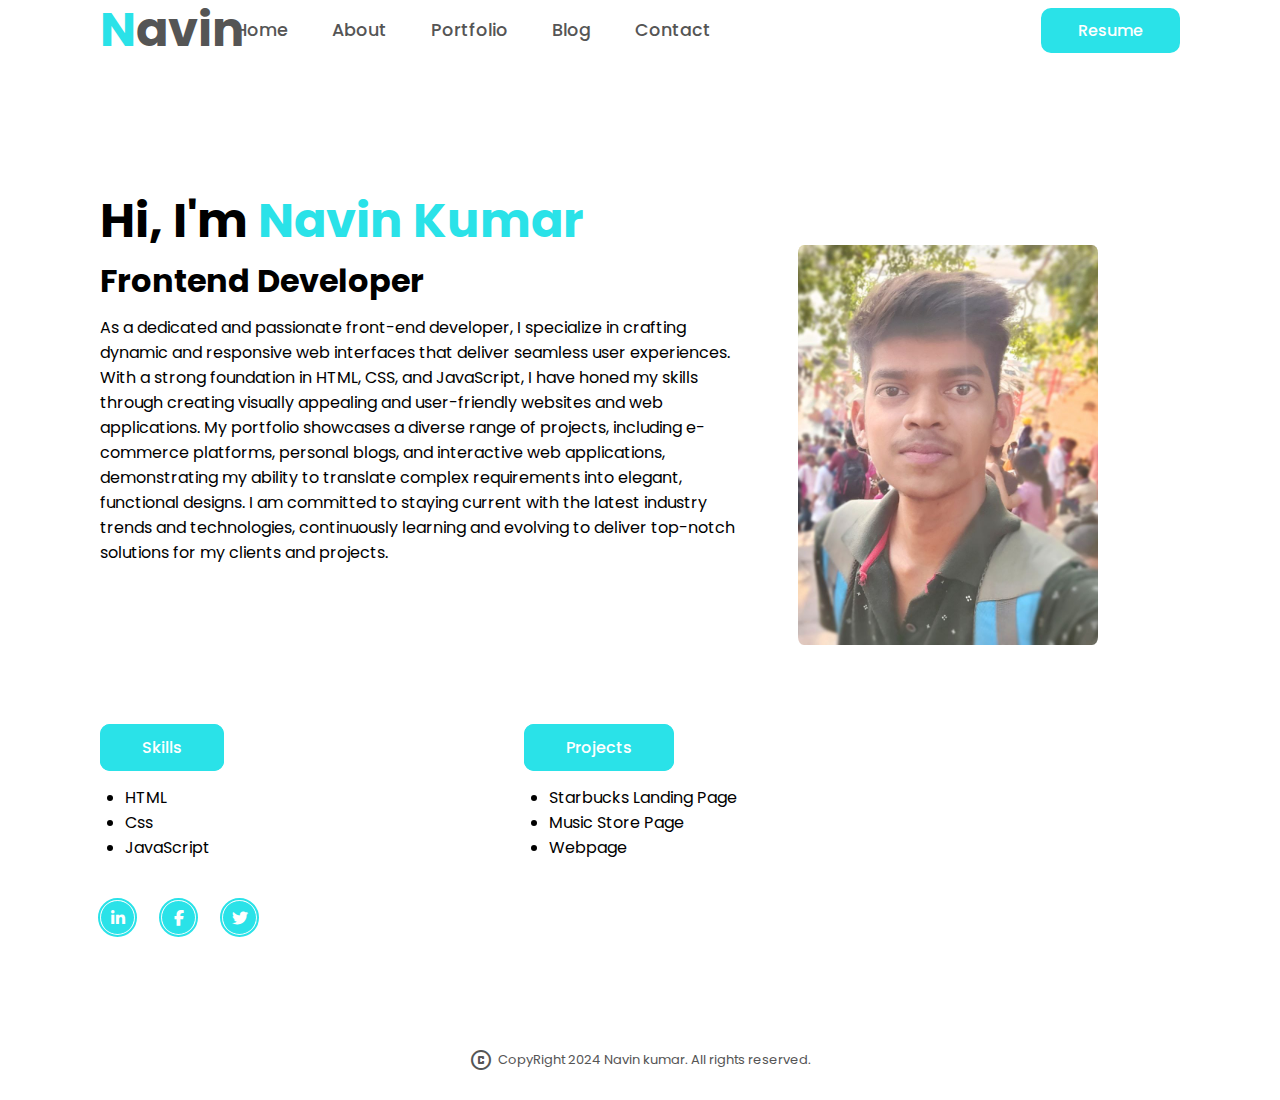
<file: Task 1/index.html>
<!DOCTYPE html>
<html lang="en">
  <head>
    <meta charset="UTF-8" />
    <meta name="viewport" content="width=device-width, initial-scale=1.0" />
    <title>Portfolio of Navin Kumar</title>
    <link
      rel="stylesheet"
      href="https://cdnjs.cloudflare.com/ajax/libs/font-awesome/6.2.0/css/all.min.css"
    />
    <link
      rel="stylesheet"
      href="https://fonts.googleapis.com/css2?family=Material+Symbols+Outlined:opsz,wght,FILL,GRAD@24,400,0,0"
    />
    <link rel="stylesheet" href="style.css" />
  </head>
  <body>
    <header>
      <h2 class="logo"><span>N</span>avin</h2>
      <nav class="navigation">
        <a href="#">Home</a>
        <a href="#">About</a>
        <a href="#">Portfolio</a>
        <a href="#">Blog</a>
        <a
          href="https://www.linkedin.com/in/navin-kumar-365893295?lipi=urn%3Ali%3Apage%3Ad_flagship3_profile_view_base_contact_details%3BnwPJewASRMybOuiZllezuQ%3D%3D"
          >Contact</a
        >
      </nav>
      <a href="#" class="resume">Resume</a>
    </header>
    <section class="home">
      <div class="content">
        <h2>Hi, I'm <span>Navin Kumar</span></h2>
        <h4>Frontend Developer</h4>
        <div class="about">
          <p>
            As a dedicated and passionate front-end developer, I specialize in
            crafting dynamic and responsive web interfaces that deliver seamless
            user experiences. With a strong foundation in HTML, CSS, and
            JavaScript, I have honed my skills through creating visually
            appealing and user-friendly websites and web applications. My
            portfolio showcases a diverse range of projects, including
            e-commerce platforms, personal blogs, and interactive web
            applications, demonstrating my ability to translate complex
            requirements into elegant, functional designs. I am committed to
            staying current with the latest industry trends and technologies,
            continuously learning and evolving to deliver top-notch solutions
            for my clients and projects.
          </p>
          <div class="background-image"></div>
        </div>
        <div class="btn-group">
          <div>
            <a href="#">Skills</a>
            <ul>
              <li>HTML</li>
              <li>Css</li>
              <li>JavaScript</li>
            </ul>
          </div>
          <div>
            <a href="#">Projects</a>
            <ul>
              <li>Starbucks Landing Page</li>
              <li>Music Store Page</li>
              <li>Webpage</li>
            </ul>
          </div>
        </div>
        <div class="social-icons">
          <a
            href="https://www.linkedin.com/in/navin-kumar-365893295?lipi=urn%3Ali%3Apage%3Ad_flagship3_profile_view_base_contact_details%3BnwPJewASRMybOuiZllezuQ%3D%3D"
            ><i class="fa-brands fa-linkedin-in"></i
          ></a>
          <a href="#"><i class="fa-brands fa-facebook-f"></i></a>
          <a href="#"><i class="fa-brands fa-twitter"></i></a>
        </div>
      </div>
    </section>
    <footer class="copyright">
      <span class="material-symbols-outlined"> copyright </span>
      <p>CopyRight 2024 Navin kumar. All rights reserved.</p>
    </footer>
  </body>
</html>
</file>
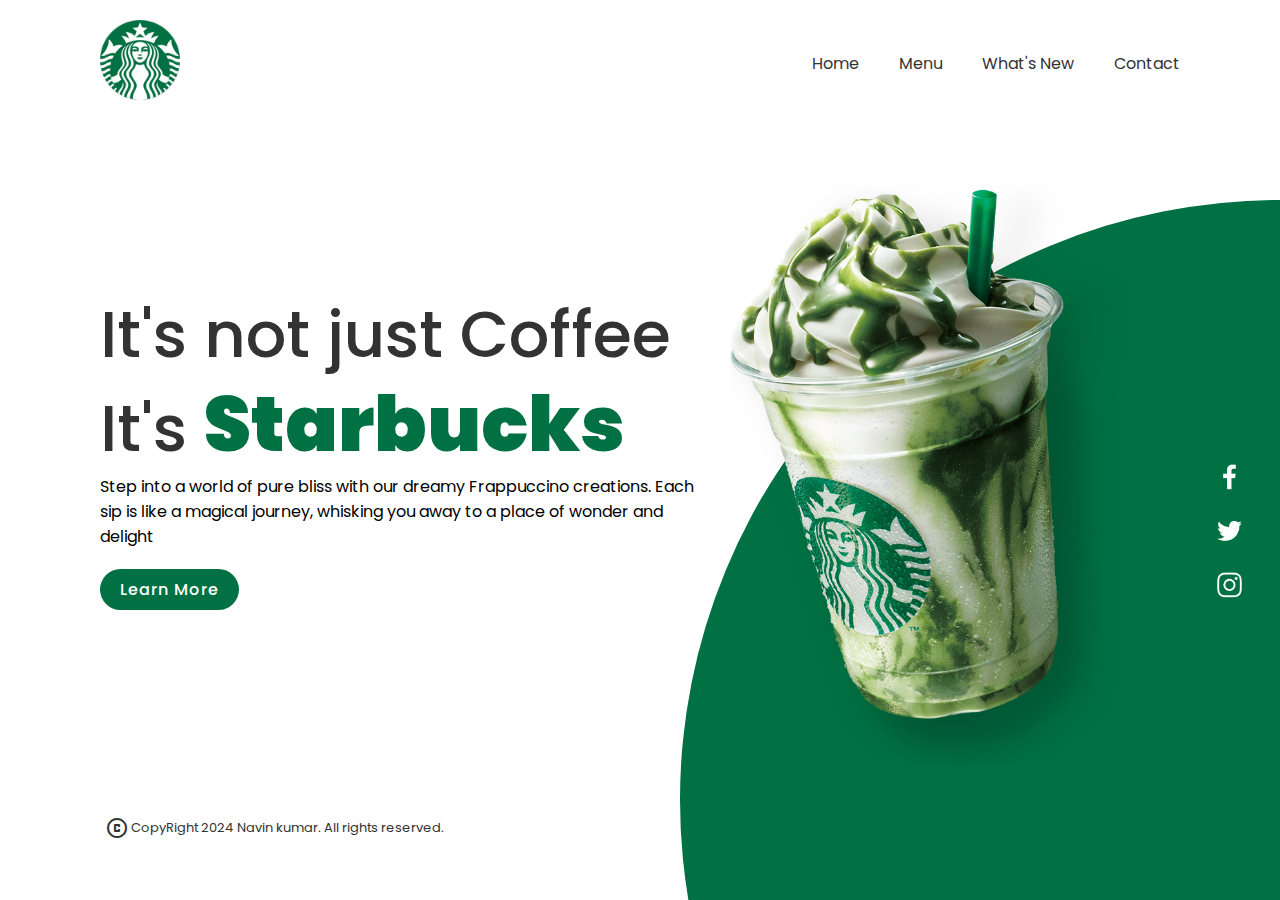
<file: Task 2/index.html>
<!DOCTYPE html>
<html lang="en">
  <head>
    <meta charset="UTF-8" />
    <meta name="viewport" content="width=device-width, initial-scale=1.0" />
    <title>Lander page</title>
    <link
      rel="stylesheet"
      href="https://fonts.googleapis.com/css2?family=Material+Symbols+Outlined:opsz,wght,FILL,GRAD@24,400,0,0"
    />
    <link rel="stylesheet" href="styles.css" />
  </head>
  <body>
    <section>
      <div class="circle"></div>
      <header>
        <a href="#"><img src="logo (1).png" class="logo" /></a>
        <ul>
          <li><a href="#">Home</a></li>
          <li><a href="#">Menu</a></li>
          <li><a href="#">What's New</a></li>
          <li><a href="#">Contact</a></li>
        </ul>
      </header>
      <div class="content">
        <div class="textBox">
          <h2>
            It's not just Coffee<br />It's <span class="bold">Starbucks</span>
          </h2>
          <p>
            Step into a world of pure bliss with our dreamy Frappuccino
            creations. Each sip is like a magical journey, whisking you away to
            a place of wonder and delight
          </p>
          <a href="#">Learn More</a>
        </div>
        <div class="imgBox">
          <img src="coffieCup.png" class="starbucks" />
        </div>
      </div>
      <ul class="icon">
        <li>
          <a href="#"><img src="facebook.png" /></a>
        </li>
        <li>
          <a href="#"><img src="twitter.png" /></a>
        </li>
        <li>
          <a href="#"><img src="instagram.png" /></a>
        </li>
      </ul>
      <footer class="copyright">
        <span class="material-symbols-outlined"> copyright </span>
        <p>CopyRight 2024 Navin kumar. All rights reserved.</p>
      </footer>
    </section>
  </body>
</html>
</file>
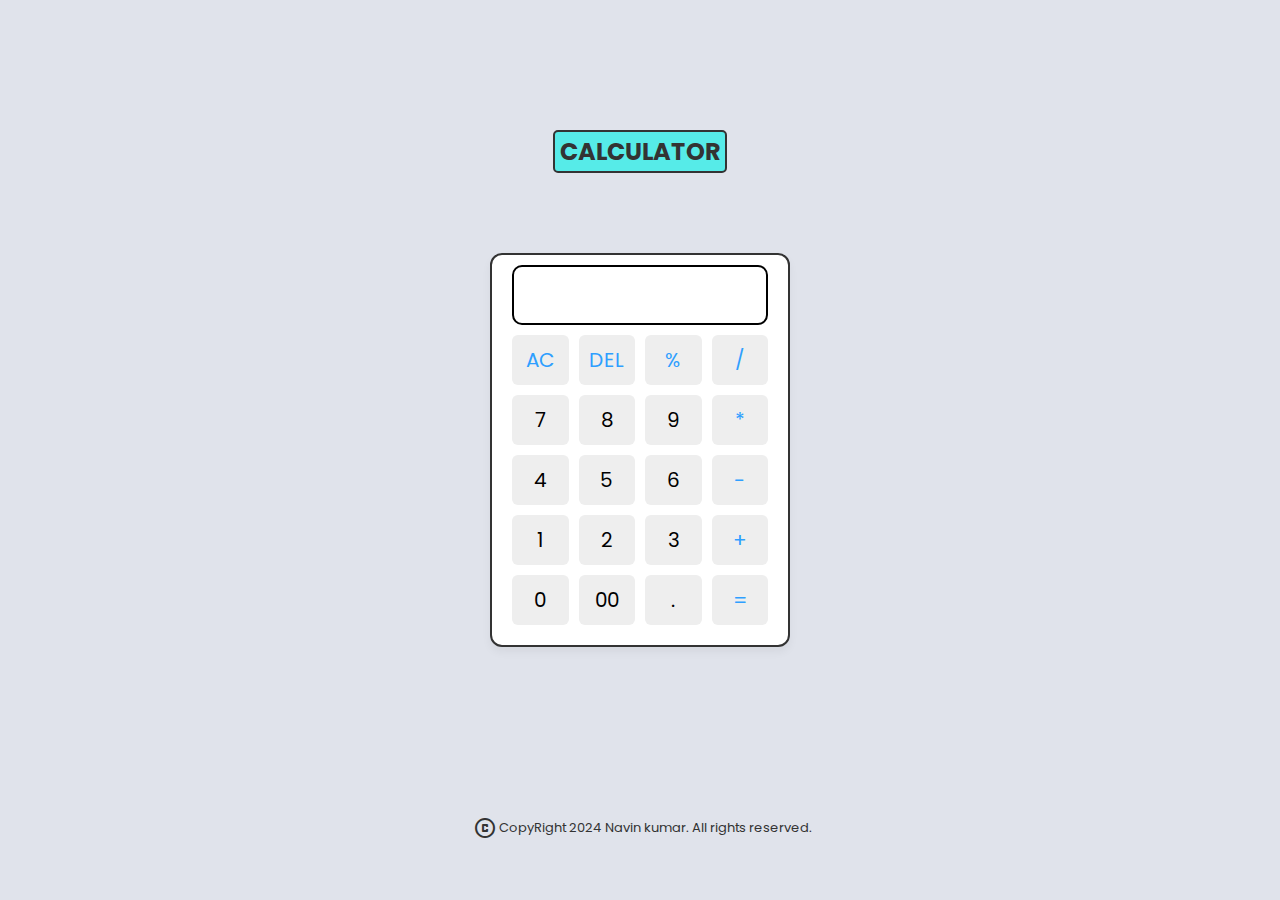
<file: Task 3/index.html>
<!DOCTYPE html>
<html lang="en">
  <head>
    <meta charset="UTF-8" />
    <meta http-equiv="X-UA-Compatible" content="IE=edge" />
    <meta name="viewport" content="width=device-width, initial-scale=1.0" />
    <title>Calculator in HTML CSS & JavaScript</title>
    <link
      rel="stylesheet"
      href="https://fonts.googleapis.com/css2?family=Material+Symbols+Outlined:opsz,wght,FILL,GRAD@24,400,0,0"
    />
    <link rel="stylesheet" href="style.css" />
  </head>
  <body>
    <header>
      <h2>CALCULATOR</h2>
    </header>
    <div class="container">
      <input type="text" class="display" />

      <div class="buttons">
        <button class="operator" data-value="AC">AC</button>
        <button class="operator" data-value="DEL">DEL</button>
        <button class="operator" data-value="%">%</button>
        <button class="operator" data-value="/">/</button>

        <button data-value="7">7</button>
        <button data-value="8">8</button>
        <button data-value="9">9</button>
        <button class="operator" data-value="*">*</button>

        <button data-value="4">4</button>
        <button data-value="5">5</button>
        <button data-value="6">6</button>
        <button class="operator" data-value="-">-</button>

        <button data-value="1">1</button>
        <button data-value="2">2</button>
        <button data-value="3">3</button>
        <button class="operator" data-value="+">+</button>

        <button data-value="0">0</button>
        <button data-value="00">00</button>
        <button data-value=".">.</button>
        <button class="operator" data-value="=">=</button>
      </div>
    </div>

    <footer class="copyright">
      <span class="material-symbols-outlined"> copyright </span>
      <p>CopyRight 2024 Navin kumar. All rights reserved.</p>
    </footer>

    <script src="script.js"></script>
  </body>
</html>
</file>
<file: Task 1/style.css>
@import url("https://fonts.googleapis.com/css2?family=Poppins:wght@300;400;500;600;700;800;900&display=swap");
* {
  margin: 0;
  padding: 0;
  box-sizing: border-box;
  font-family: "Poppins", sans-serif;
}
header {
  position: static;
  top: 0;
  left: 0;
  height: 50px;
  width: 100%;
  padding: 30px 100px;
  display: flex;
  justify-content: space-between;
  align-items: center;
  z-index: 100;
}
.logo {
  font-size: 3em;
  color: #555;
  cursor: default;
}
.logo span {
  color: #2ae2e8;
}
.navigation {
  margin-left: -300px;
}
.navigation a {
  font-size: 1.1em;
  color: #555;
  text-decoration: none;
  margin-right: 40px;
  font-weight: 500;
  transition: 0.3s;
}
.navigation a:hover {
  color: #2ae2e8;
}
.resume {
  color: #fff;
  text-decoration: none;
  padding: 8px 35px;
  background: #2ae2e8;
  border-radius: 10px;
  border: 2px solid #2ae2e8;
  font-weight: 500;
  transition: 0.3s;
}
.resume:hover {
  color: #2ae2e8;
  background: transparent;
}
.home {
  position: relative;
  width: 100%;
  height: 100vh;
  display: flex;
  align-items: center;
  padding: 30px 100px;
}
.select .content {
  max-width: 500px;
  color: #555;
}
.content h2 {
  font-size: 3em;
  margin-top: 100px;
}
.content h2 span {
  color: #2ae2e8;
}
.content h4 {
  font-size: 2em;
}
.content p {
  padding: 10px 0 40px 0;
  width: 60%;
  margin-right: 50px;
}
.background-image {
  height: 400px;
  width: 300px;
  background: url("photo.jpg");
  background-size: cover;
  background-position: center;
  position: relative;
  bottom: 60px;
  border-radius: 2%;
}
.about {
  display: flex;
}
.btn-group {
  display: flex;
  justify-content: left;

  margin-top: 20px;
  padding-top: 10px;
  gap: 300px;
}
.btn-group a {
  color: #fff;
  text-decoration: none;
  padding: 10px 40px;
  background: #2ae2e8;
  border-radius: 10px;
  border: 2px solid #2ae2e8;
  font-weight: 500;
  transition: 0.3s;
}
.btn-group a:hover:nth-child(1) {
  color: #2ae2e8;
  background: transparent;
}
.btn-group ul {
  padding-top: 25px;
}
.btn-group a:nth-child(2) {
  color: #2ae2e8;
  background: transparent;
  margin-left: 30px;
  padding: 10px 30px;
}
.btn-group a:hover:nth-child(2) {
  color: #fff;
  background: #2ae2e8;
}
ul {
  margin-left: 25px;
  margin-bottom: 40px;
}
.social-icons {
  bottom: 50px;
}
.social-icons a {
  display: inline-block;
  width: 35px;
  height: 35px;
  background: #2ae2e8;
  border-radius: 50%;
  margin-right: 22px;
  text-align: center;
  line-height: 35px;
  border: 1px solid #fff;
  outline: 2px solid #2ae2e8;
  transition: 0.3s;
}
.social-icons a:hover {
  transform: translateY(-5px);
}
.social-icons a i {
  color: #fff;
}

.copyright {
  position: static;
  bottom: 0;
  height: 80px;
  width: 100%;
  margin-top: 60px;
  color: #555;
  display: flex;
  justify-content: center;
  align-items: center;
  font-size: small;
  gap: 5px;
}
</file>
<file: Task 2/styles.css>
@import url("https://fonts.googleapis.com/css2?family=Poppins:wght@300;400;500;600;700;800;900&display=swap");
* {
  margin: 0;
  padding: 0;
  box-sizing: border-box;
  font-family: "Poppins", sans-serif;
}

section {
  position: relative;
  width: 100%;
  min-height: 100vh;
  padding: 100px;
  justify-content: space-between;
  align-items: center;
  background: #fff;
  display: flex;
}

header {
  position: absolute;
  top: 0;
  left: 0;
  width: 100%;
  padding: 20px 100px;
  display: flex;
  justify-content: space-between;
  align-items: center;
}

header .logo {
  position: relative;
  max-width: 80px;
}
header ul {
  position: relative;
  display: flex;
}
header ul li {
  list-style: none;
}

header ul li a {
  display: inline-block;
  color: #333;
  font-weight: 400;
  margin-left: 40px;
  text-decoration: none;
}

.content {
  position: relative;
  width: 100%;
  display: flex;
  justify-content: space-between;
  align-items: center;
}

.textBox {
  position: relative;
  max-width: 600px;
}

h2 {
  color: #333;
  font-size: 4em;
  line-height: 1.4em;
  font-weight: 500;
}

.bold {
  color: #017143;
  font-size: 1.2em;
  font-weight: 900;
}

p {
  columns: #333;
}

.textBox a {
  display: inline-block;
  margin-top: 20px;
  padding: 8px 20px;
  background: #017143;
  color: #fff;
  border-radius: 40px;
  font-weight: 500;
  letter-spacing: 1px;
  text-decoration: none;
}

.imgBox {
  width: 600px;
  display: flex;
  justify-content: flex-end;
  padding-right: 50px;
  margin-top: 50px;
}

.imgBox img {
  max-width: 400px;
}

.icon {
  position: absolute;
  top: 50%;
  right: 30px;
  display: flex;
  justify-content: center;
  align-items: center;
  flex-direction: column;
}

.icon li {
  list-style: none;
}

.icon a {
  display: inline-block;
  margin: 5px 0px;
  transform: scale(0.6);
  filter: invert(1);
}

.circle {
  position: absolute;
  top: 0;
  left: 0;
  width: 100%;
  height: 100%;
  background: #017143;
  clip-path: circle(600px at right 800px);
}

.copyright {
  position: absolute;
  bottom: 60px;
  margin-left: 5px;
  color: #333;
  display: flex;
  font-size: small;
  align-items: center;
  gap: 2px;
}
</file>
<file: Task 3/style.css>
@import url("https://fonts.googleapis.com/css2?family=Poppins:wght@300;400;500;600;700&display=swap");
* {
  margin: 0;
  padding: 0;
  box-sizing: border-box;
  font-family: "Poppins", sans-serif;
}
body {
  height: 100vh;
  display: flex;
  align-items: center;
  justify-content: center;
  background: #e0e3eb;
}

header {
  position: absolute;
  top: 130px;
  padding: 2px 5px;
  color: #333;
  display: flex;
  justify-content: center;
  align-items: center;
  border: 2px solid #333;
  border-radius: 5px;
  background-color: rgb(86, 235, 232);
}
.container {
  position: relative;
  max-width: 300px;
  width: 100%;
  border-radius: 12px;
  padding: 10px 20px 20px;
  background: #fff;
  box-shadow: 0 5px 10px rgba(0, 0, 0, 0.05);
  border: 2px solid #333;
}
.display {
  height: 60px;
  width: 100%;
  outline: none;
  border: none;
  text-align: right;
  margin-bottom: 10px;
  font-size: 25px;
  color: #000e1a;
  pointer-events: none;
  border: 2px solid black;
  border-radius: 10px;
}
.buttons {
  display: grid;
  grid-gap: 10px;
  grid-template-columns: repeat(4, 1fr);
}
.buttons button {
  padding: 10px;
  border-radius: 6px;
  border: none;
  font-size: 20px;
  cursor: pointer;
  background-color: #eee;
}
.buttons button:active {
  transform: scale(0.99);
}
.operator {
  color: #2f9fff;
}

.copyright {
  position: absolute;
  bottom: 60px;
  margin-left: 5px;
  color: #333;
  display: flex;
  font-size: small;
  align-items: center;
  gap: 2px;
}
</file>
